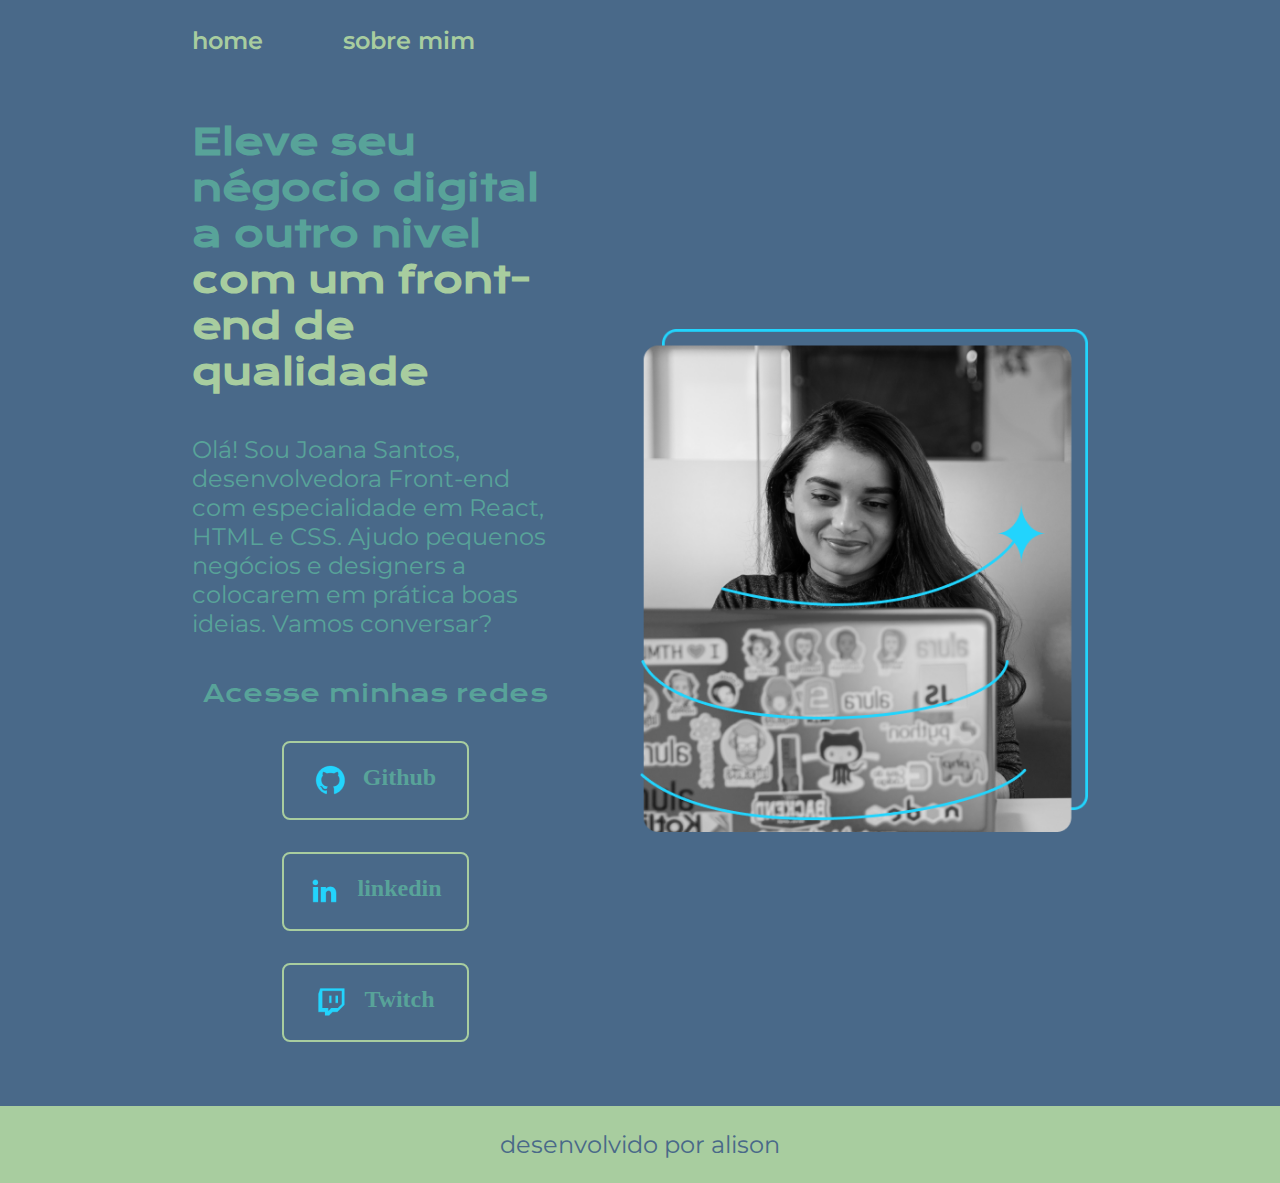
<file: index.html>
<!DOCTYPE html>
<html lang="en">
<head>
    <meta charset="UTF-8">
    <meta name="viewport" content="width=device-width, initial-scale=1.0">
    <title>Document</title>
   
    <link rel="stylesheet" href="reset.css">
    <link rel="stylesheet" href="estilos/style.css">

</head>
<body>
    <header class="cabecalho">
        <nav class="cabecalho__menu">
            <a class="cabecalho__menu__link" href="index.html">home</a>
            <a class="cabecalho__menu__link" href="about.html">sobre mim</a>
        </nav>
    </header>
    <main class="container">
        <section class="apresentacao__conteudo">

            <h1 class="apresentacao__conteudo_titulo">Eleve seu négocio digital a outro nivel <strong class="titulo-destaque ">com um front-end de qualidade</strong></h1>
        
            <p class="apresentacao__conteudo_texto">Olá! Sou Joana Santos, desenvolvedora Front-end com especialidade em React, HTML e CSS. Ajudo pequenos negócios e designers a colocarem em prática boas ideias. Vamos conversar?</p>

            <div class="apresentacao__links">
                <h2 class="apresentacao__links__substitulo">Acesse minhas redes</h2>
                <a class="apresentacao__links__navegacao"   href="https://www.github.com/">
                    
                    <img src="assets/github.png" alt="logo git hub">

                    Github</a>

                <a class="apresentacao__links__navegacao"   href="https://linkedin.com/">
                    
                    <img src="assets/linkedin.png" alt="">
                linkedin</a>

                <a class="apresentacao__links__navegacao"   href="https://twitch.tv/">
                    
                <img src="assets/twitch.png" alt="">
                Twitch</a>
                

            </div>

            

        </section>

        <img src="assets/Imagem.png" alt="foto da mina codando" class="apresentacao__imagem">

    </main>


    <footer class="rodape">
        <p>desenvolvido por alison </p>
    </footer>

    
</body>
</html>
</file>
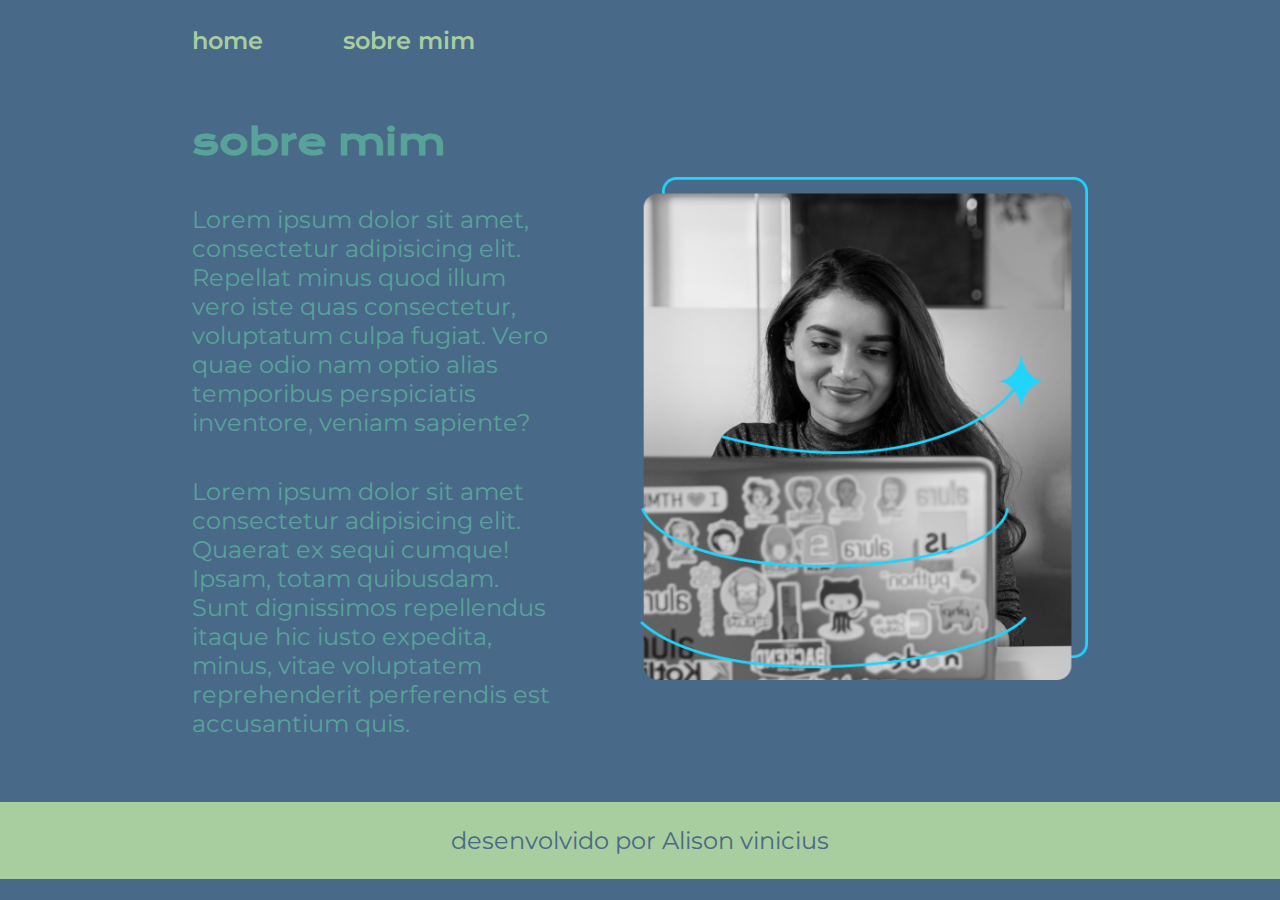
<file: about.html>
<!DOCTYPE html>
<html lang="pt-br">
<head>
    <meta charset="UTF-8">
    <meta name="viewport" content="width=device-width, initial-scale=1.0">
    <title>Sobre mimt</title>
    <link rel="stylesheet" href="reset.css">
    <link rel="stylesheet" href="estilos/style.css">
</head>
<body>
    

    <header class="cabecalho">
        <nav class="cabecalho__menu">
            <a class="cabecalho__menu__link" href="index.html">home</a>
            <a class="cabecalho__menu__link" href="about.html">sobre mim</a>
        </nav>
    </header>

    <main class="container">

        <section class="apresentacao__conteudo">
            <h1 class="apresentacao__conteudo_titulo" >sobre mim</h1>

            <p class="apresentacao__conteudo_texto">Lorem ipsum dolor sit amet, consectetur adipisicing elit. Repellat minus quod illum vero iste quas consectetur, voluptatum culpa fugiat. Vero quae odio nam optio alias temporibus perspiciatis inventore, veniam sapiente?</p>

            <p class="apresentacao__conteudo_texto">Lorem ipsum dolor sit amet consectetur adipisicing elit. Quaerat ex sequi cumque! Ipsam, totam quibusdam. Sunt dignissimos repellendus itaque hic iusto expedita, minus, vitae voluptatem reprehenderit perferendis est accusantium quis.</p>
        </section>

        <img src="assets/Imagem.png" alt="Joana Programando" class="apresentacao__imagem">
        

    </main>

    <footer class="rodape">
        desenvolvido por Alison vinicius
    </footer>
    
</body>
</html>
</file>
<file: estilos/style.css>
@import url('https://fonts.googleapis.com/css2?family=Krona+One&family=Montserrat:ital,wght@0,100..900;1,100..900&display=swap');

:root{
    --cor-principal: #496989;
    --cor-secundaria: #58A399;
    --cor-terciaria: #A8CD9F;
    --cor-hover: #E2F4C5;

    --fonte-principal: "Krona One", sans-serif;
    --fonte-secundaria: "MontSerrat", sans-serif;
}

body{
    background-color: var(--cor-principal);
    color: var(--cor-secundaria);
    /* height: 100vh; */
    box-sizing: border-box;
}

.cabecalho{
    padding: 2% 0% 0% 15%;

}

.cabecalho__menu{
    display: flex;
    gap: 80px;
}

.cabecalho__menu__link{
    font-family: var(--fonte-secundaria);
    font-size: 1.5rem;
    font-weight: 600;
    color: var(--cor-terciaria);
    text-decoration: none;
}

.cabecalho__menu__link:hover{
    background-color: #6a5acd ;
}


.container{
    padding: 5% 15%;
    display: flex;
    align-items: center;
    justify-content: space-between;
    gap: 82px;
}


.apresentacao__conteudo{
    width: 50%;
    display: flex;
    flex-direction: column;
    gap: 40px;
}

.apresentacao__conteudo_titulo{
    font-size: 2.25rem;
    font-family: var(--fonte-principal);
}

.titulo-destaque {
    color: var(--cor-terciaria);
}

.apresentacao__conteudo_texto{
    font-size: 1.5rem;
    font-family: var(--fonte-secundaria);
}

.apresentacao__links{
    display: flex;
    justify-content: space-between;
    flex-direction: column;
    align-items: center;
    gap: 32px;
}

.apresentacao__links__substitulo{
    font-family: var(--fonte-principal);
    font-weight: 400;
    font-size: 1.5rem;

}

.apresentacao__links__navegacao{
    /* background-color: #22D4FD; */

    display: flex;
    justify-content: center;
    gap: 16px;

    border: 2px solid var(--cor-terciaria);
    width: 50%;
    text-align: center;
    border-radius: 8px;
    font-size: 1.5rem;
    padding: 21.5px 0;
    text-decoration: none;
    font-family: var(--cor-secundaria);
    font-weight: 600;
    

    color: var(--cor-secundaria);
}


.apresentacao__links__link:hover{
    background-color: var(--cor-hover);
}

.apresentacao__imagem{
    width: 50%;
}

.rodape{
    padding: 24px;
    color: var(--cor-principal);
    background-color: var(--cor-terciaria);
    text-align: center;
    font-family: var(--fonte-secundaria);
    font-size: 1.5rem;
    font-weight: 400;

}

@media (max-width: 1200px ){

    .cabecalho{
        padding: 10%;
    }

    .cabecalho__menu{
        justify-content: center;

    }

    .container{
        flex-direction: column-reverse;
        padding: 5%;
    }

    .apresentacao__conteudo{
        width: auto;


    }


}
</file>
